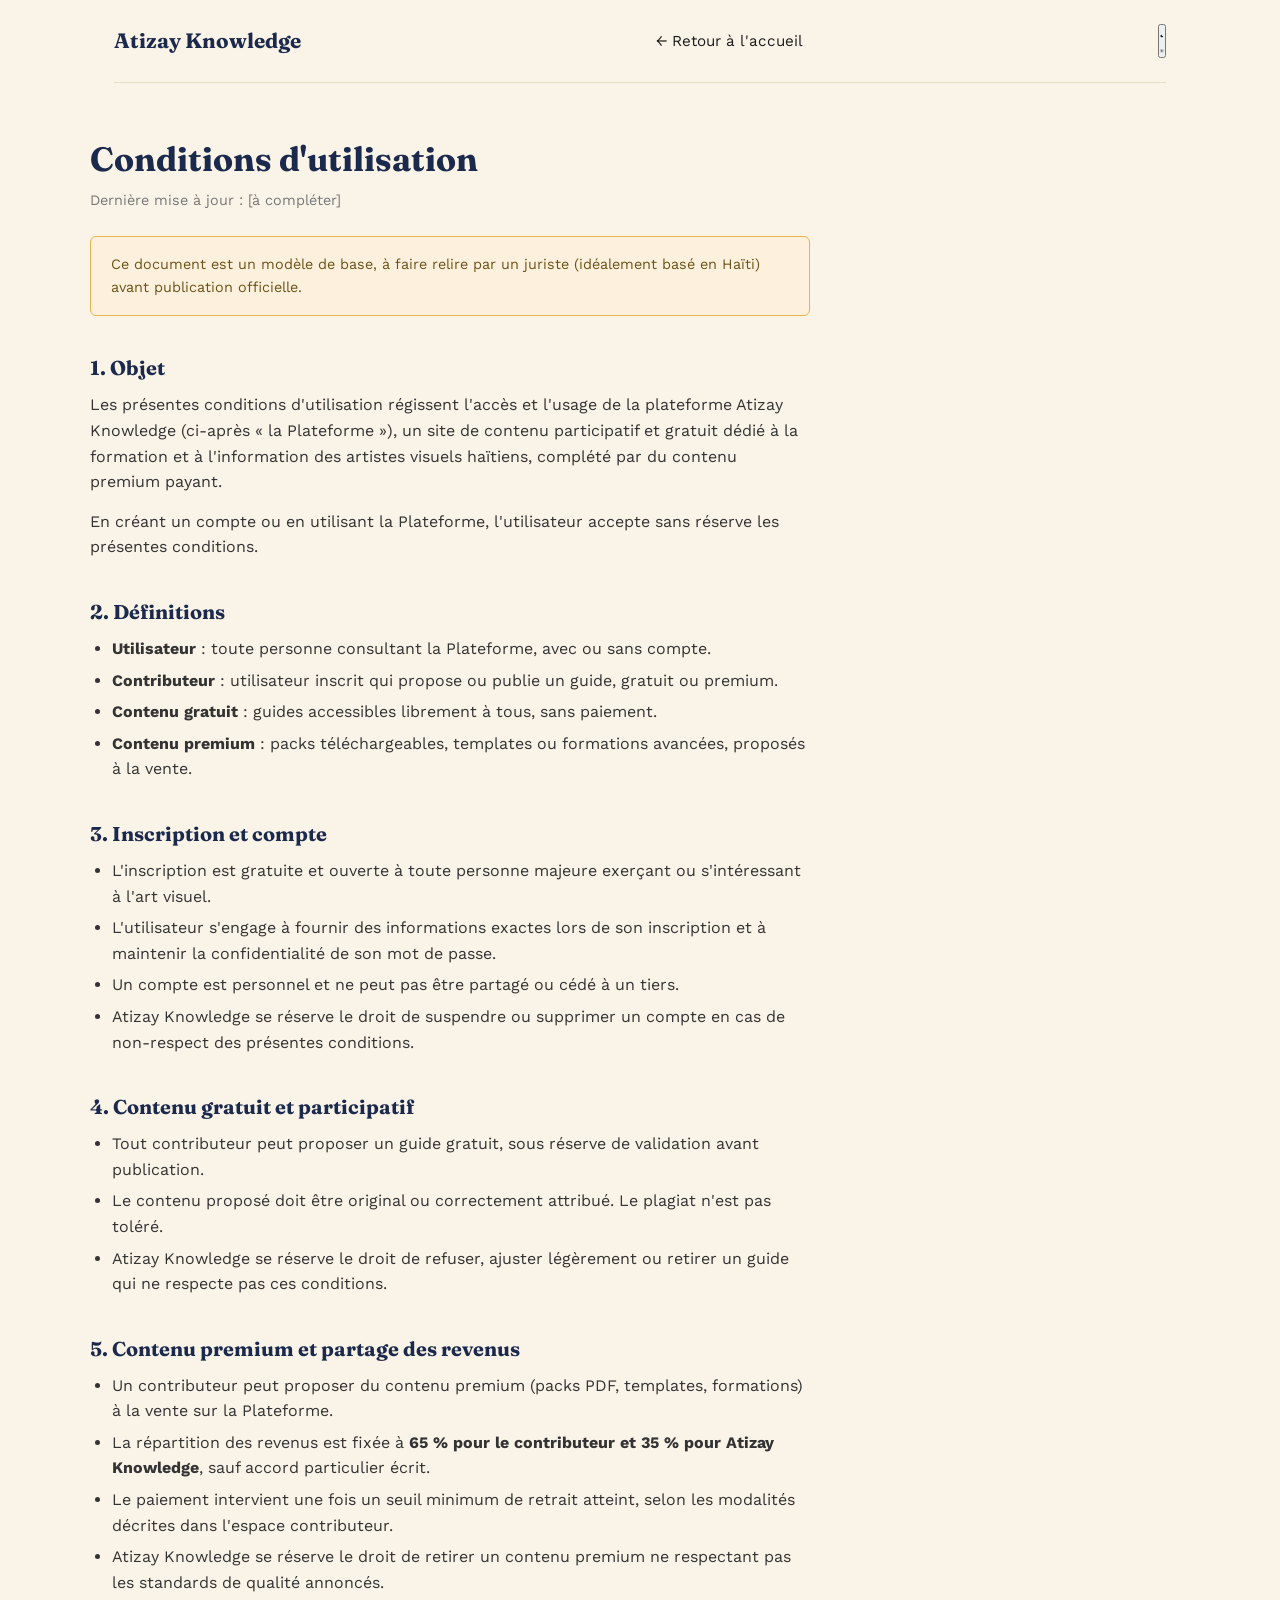
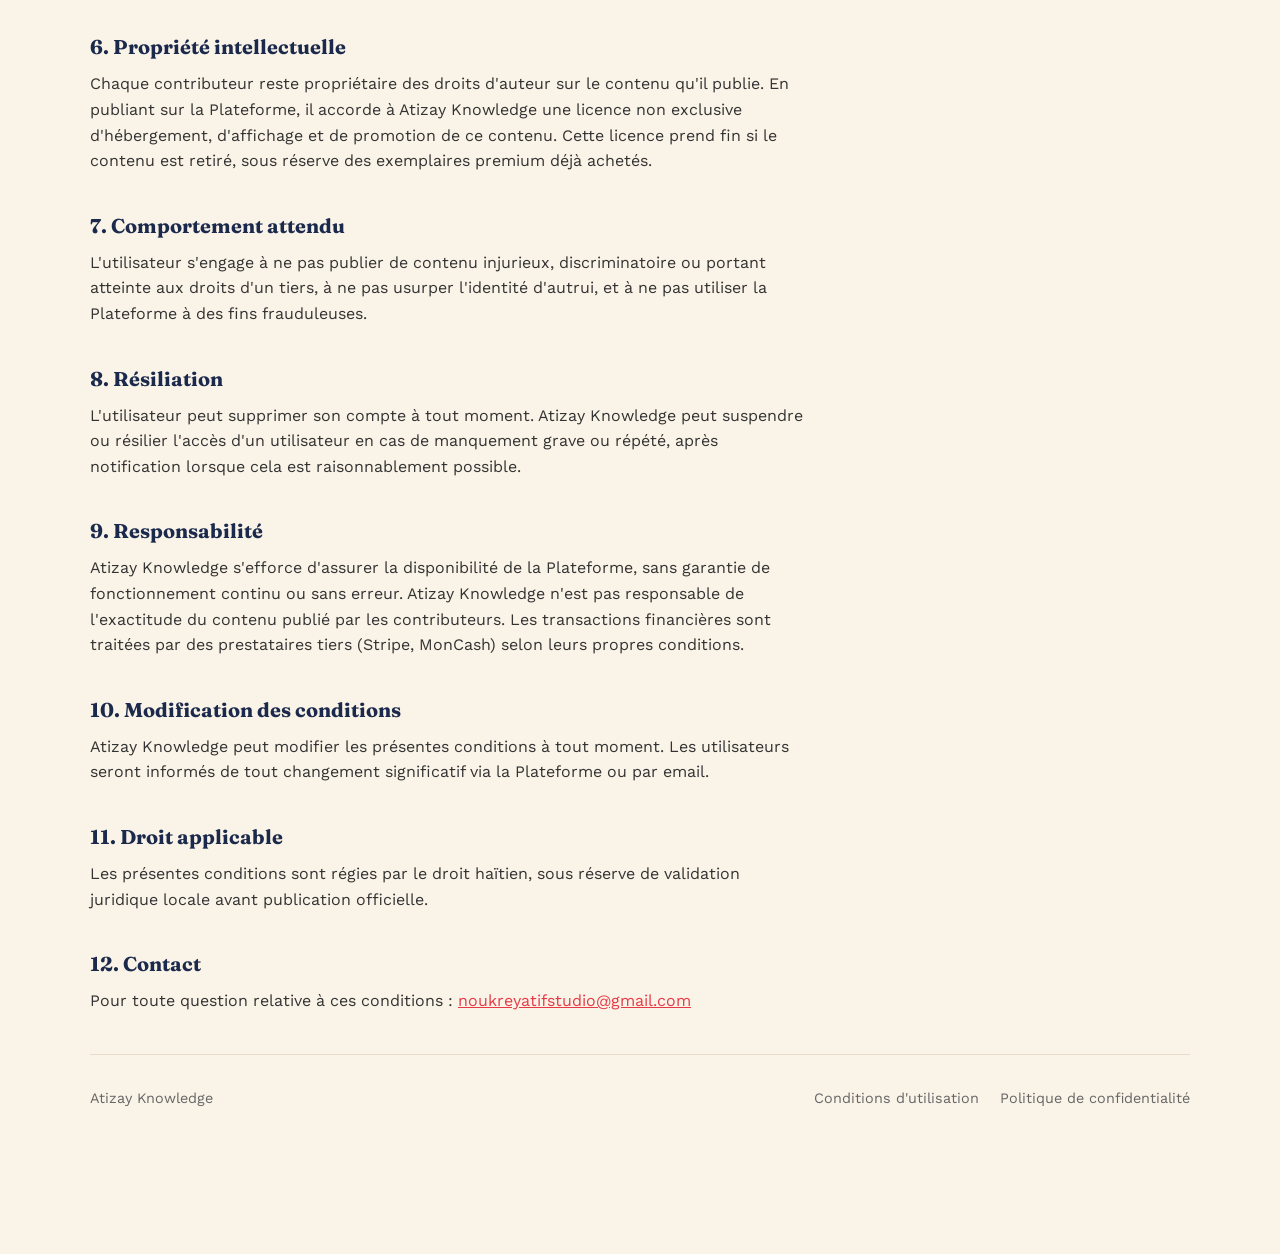
<file: conditions-utilisation.html>
<!DOCTYPE html>
<html lang="fr">
<head>
<meta charset="UTF-8">
<meta name="viewport" content="width=device-width, initial-scale=1">
<title>Conditions d'utilisation — Atizay Knowledge</title>
<link rel="preconnect" href="https://fonts.googleapis.com">
<link rel="icon" href="assets/icon/favicon_io/android-chrome-512x512.png" type="image/x-icon">
<link href="https://fonts.googleapis.com/css2?family=Fraunces:wght@400;600;700&family=Work+Sans:wght@400;500;600&display=swap" rel="stylesheet">
<link rel="stylesheet" href="css/condition-politique.css">
</head>

<body>

<div class="wrap">
  <header>
    <a href="index.html" class="logo">Atizay Knowledge</a>
    <a href="index.html" class="back">← Retour à l'accueil</a>
    <button id="toggle-theme" class="btn-theme" aria-label="Changer de thème">
  <!-- Lune : visible en mode clair -->
  <svg class="icone-lune" viewBox="0 0 24 24" fill="currentColor" aria-hidden="true">
    <path d="M21 12.79A9 9 0 1 1 11.21 3a7 7 0 0 0 9.79 9.79z"/>
  </svg>
  <!-- Soleil : visible en mode sombre -->
  <svg class="icone-soleil" viewBox="0 0 24 24" fill="currentColor" aria-hidden="true">
    <circle cx="12" cy="12" r="4"/>
    <path d="M12 2v2M12 20v2M4.93 4.93l1.41 1.41M17.66 17.66l1.41 1.41M2 12h2M20 12h2M4.93 19.07l1.41-1.41M17.66 6.34l1.41-1.41"
          fill="none" stroke="currentColor" stroke-width="2" stroke-linecap="round"/>
  </svg>
</button>
  </header>
</div>

<div class="wrap legal-page">

  <div class="legal-intro">
    <h1>Conditions d'utilisation</h1>
    <p class="maj">Dernière mise à jour : [à compléter]</p>
    <div class="note-juridique">
      Ce document est un modèle de base, à faire relire par un juriste (idéalement basé en Haïti) avant publication officielle.
    </div>
  </div>

  <!-- Tout le bloc ci-dessous (.legal-content) est ce qu'il faut remplacer
       pour transformer cette page en "politique-confidentialite.html" :
       change le <h1> plus haut, le <title> en haut du fichier,
       et le contenu des <h2>/<p> ici. La mise en forme reste identique. -->
  <div class="legal-content">

    <h2>1. Objet</h2>
    <p>Les présentes conditions d'utilisation régissent l'accès et l'usage de la plateforme Atizay Knowledge (ci-après « la Plateforme »), un site de contenu participatif et gratuit dédié à la formation et à l'information des artistes visuels haïtiens, complété par du contenu premium payant.</p>
    <p>En créant un compte ou en utilisant la Plateforme, l'utilisateur accepte sans réserve les présentes conditions.</p>

    <h2>2. Définitions</h2>
    <ul>
      <li><strong>Utilisateur</strong> : toute personne consultant la Plateforme, avec ou sans compte.</li>
      <li><strong>Contributeur</strong> : utilisateur inscrit qui propose ou publie un guide, gratuit ou premium.</li>
      <li><strong>Contenu gratuit</strong> : guides accessibles librement à tous, sans paiement.</li>
      <li><strong>Contenu premium</strong> : packs téléchargeables, templates ou formations avancées, proposés à la vente.</li>
    </ul>

    <h2>3. Inscription et compte</h2>
    <ul>
      <li>L'inscription est gratuite et ouverte à toute personne majeure exerçant ou s'intéressant à l'art visuel.</li>
      <li>L'utilisateur s'engage à fournir des informations exactes lors de son inscription et à maintenir la confidentialité de son mot de passe.</li>
      <li>Un compte est personnel et ne peut pas être partagé ou cédé à un tiers.</li>
      <li>Atizay Knowledge se réserve le droit de suspendre ou supprimer un compte en cas de non-respect des présentes conditions.</li>
    </ul>

    <h2>4. Contenu gratuit et participatif</h2>
    <ul>
      <li>Tout contributeur peut proposer un guide gratuit, sous réserve de validation avant publication.</li>
      <li>Le contenu proposé doit être original ou correctement attribué. Le plagiat n'est pas toléré.</li>
      <li>Atizay Knowledge se réserve le droit de refuser, ajuster légèrement ou retirer un guide qui ne respecte pas ces conditions.</li>
    </ul>

    <h2>5. Contenu premium et partage des revenus</h2>
    <ul>
      <li>Un contributeur peut proposer du contenu premium (packs PDF, templates, formations) à la vente sur la Plateforme.</li>
      <li>La répartition des revenus est fixée à <strong>65 % pour le contributeur et 35 % pour Atizay Knowledge</strong>, sauf accord particulier écrit.</li>
      <li>Le paiement intervient une fois un seuil minimum de retrait atteint, selon les modalités décrites dans l'espace contributeur.</li>
      <li>Atizay Knowledge se réserve le droit de retirer un contenu premium ne respectant pas les standards de qualité annoncés.</li>
    </ul>

    <h2>6. Propriété intellectuelle</h2>
    <p>Chaque contributeur reste propriétaire des droits d'auteur sur le contenu qu'il publie. En publiant sur la Plateforme, il accorde à Atizay Knowledge une licence non exclusive d'hébergement, d'affichage et de promotion de ce contenu. Cette licence prend fin si le contenu est retiré, sous réserve des exemplaires premium déjà achetés.</p>

    <h2>7. Comportement attendu</h2>
    <p>L'utilisateur s'engage à ne pas publier de contenu injurieux, discriminatoire ou portant atteinte aux droits d'un tiers, à ne pas usurper l'identité d'autrui, et à ne pas utiliser la Plateforme à des fins frauduleuses.</p>

    <h2>8. Résiliation</h2>
    <p>L'utilisateur peut supprimer son compte à tout moment. Atizay Knowledge peut suspendre ou résilier l'accès d'un utilisateur en cas de manquement grave ou répété, après notification lorsque cela est raisonnablement possible.</p>

    <h2>9. Responsabilité</h2>
    <p>Atizay Knowledge s'efforce d'assurer la disponibilité de la Plateforme, sans garantie de fonctionnement continu ou sans erreur. Atizay Knowledge n'est pas responsable de l'exactitude du contenu publié par les contributeurs. Les transactions financières sont traitées par des prestataires tiers (Stripe, MonCash) selon leurs propres conditions.</p>

    <h2>10. Modification des conditions</h2>
    <p>Atizay Knowledge peut modifier les présentes conditions à tout moment. Les utilisateurs seront informés de tout changement significatif via la Plateforme ou par email.</p>

    <h2>11. Droit applicable</h2>
    <p>Les présentes conditions sont régies par le droit haïtien, sous réserve de validation juridique locale avant publication officielle.</p>

    <h2>12. Contact</h2>
    <p>Pour toute question relative à ces conditions : <a href="mailto:noukreyatifstudio@gmail.com">noukreyatifstudio@gmail.com</a></p>

  </div>

  <footer>
    <span>Atizay Knowledge</span>
    <div>
      <a href="conditions-utilisation.html">Conditions d'utilisation</a>
      <a href="politique-confidentialite.html">Politique de confidentialité</a>
    </div>
  </footer>

</div>

</body>
</html>
</file>
<file: css/condition-politique.css>
:root {
    --indigo: #1B2A4C;
    --corail: #E63946;
    --sable: #FAF3E7;
    --or: #E9B44C;
    --encre: #1A1A1A;
  }

  * { box-sizing: border-box; margin: 0; padding: 0; }

  body {
    font-family: 'Work Sans', sans-serif;
    color: var(--encre);
    background: var(--sable);
    line-height: 1.6;
  }

  h1, h2 {
    font-family: 'Fraunces', serif;
    line-height: 1.2;
  }

  .wrap {
    max-width: 1100px;
    margin: 0 auto;
    padding: 0 24px;
  }

  /* Header (identique aux autres pages) */
  header {
    display: flex;
    justify-content: space-between;
    align-items: center;
    padding: 24px 0;
    border-bottom: 1px solid #e8ddc8;
  }

  .logo {
    font-family: 'Fraunces', serif;
    font-weight: 700;
    font-size: 1.3rem;
    color: var(--indigo);
    text-decoration: none;
  }

  header a.back {
    color: var(--encre);
    text-decoration: none;
    font-size: 0.95rem;
  }

  /* Page légale : colonne de texte centrée et limitée en largeur
     pour rester confortable à lire. C'est cette structure (.legal-page)
     qu'on réutilise telle quelle pour la page de politique de confidentialité —
     seul le <title>, le <h1> et le contenu à l'intérieur de .legal-content changent. */
  .legal-page {
    padding: 56px 0 96px;
  }

  .legal-intro {
    max-width: 720px;
  }

  .legal-page h1 {
    font-size: 2.1rem;
    color: var(--indigo);
  }

  .maj {
    margin-top: 10px;
    font-size: 0.9rem;
    color: #777;
  }

  .note-juridique {
    margin-top: 24px;
    background: #fdf1de;
    border: 1px solid var(--or);
    border-radius: 6px;
    padding: 16px 20px;
    font-size: 0.9rem;
    color: #6b5218;
  }

  .legal-content {
    max-width: 720px;
    margin-top: 40px;
  }

  .legal-content h2 {
    font-size: 1.25rem;
    color: var(--indigo);
    margin-top: 40px;
    margin-bottom: 12px;
  }

  .legal-content h2:first-child {
    margin-top: 0;
  }

  .legal-content p {
    margin-bottom: 14px;
    color: #333;
  }

  .legal-content ul {
    margin: 0 0 14px 22px;
    color: #333;
  }

  .legal-content li {
    margin-bottom: 6px;
  }

  .legal-content table {
    width: 100%;
    border-collapse: collapse;
    margin: 16px 0;
    font-size: 0.92rem;
  }

  .legal-content th, .legal-content td {
    text-align: left;
    padding: 10px 12px;
    border: 1px solid #e0d5bb;
  }

  .legal-content th {
    background: white;
    color: var(--indigo);
  }

  .legal-content a {
    color: var(--corail);
  }

  footer {
    padding: 32px 0 48px;
    font-size: 0.9rem;
    color: #666;
    display: flex;
    justify-content: space-between;
    border-top: 1px solid #e8ddc8;
    margin-top: 40px;
  }

  footer a {
    color: #666;
    text-decoration: none;
    margin-left: 16px;
  }
</file>
